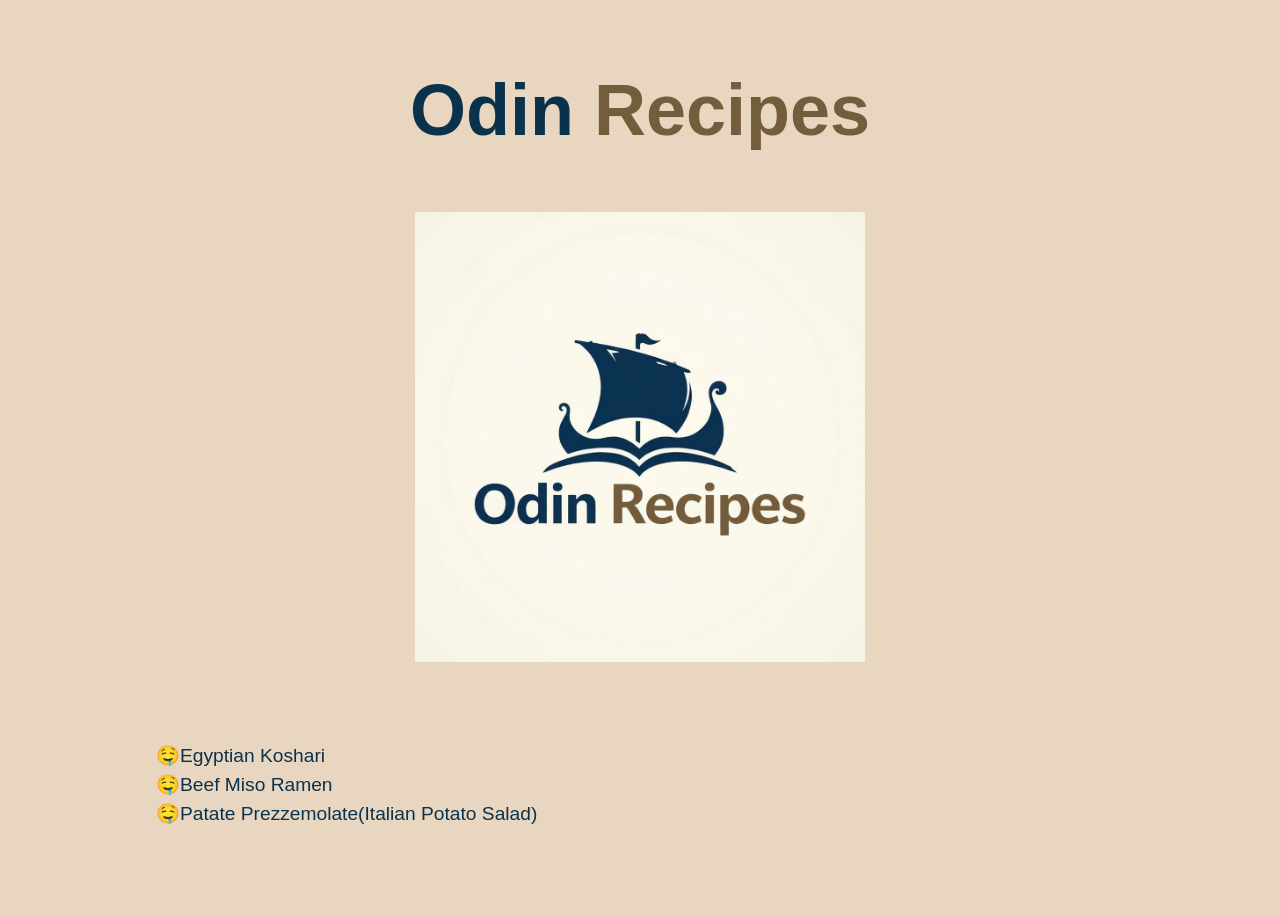
<file: index.html>
<!Doctype html> 
<html>
    <meta charset="UTF-8">
    <head>
        <title>Odin Project</title>
        <link href="./style.css" rel="stylesheet">
    </head>
    <body>
        <div class="wrapper">
            <header></header>
            <main>
                <h1><span class="odin-blue">Odin</span> <span class="recipes-gold">Recipes</span></h1>
                <div class="dish-pic">
                    <img src="./images/odinrecipes-logo.png" alt="Odin Recipes Logo" width="450">
                </div>
            <section>
                <div class="dish-recipes">
                    <ul>
                        <li><a href="recipes/Egyptian-Koshari.html" target="_blank">Egyptian Koshari</a></li>
                        <li><a href="../Odin-recipes/recipes/Beef-Miso-Ramen.html" target="_blank">Beef Miso Ramen</a></li>
                        <li><a href="../Odin-recipes/recipes/Italian-Potato-Salad.html" target="_blank">Patate Prezzemolate(Italian Potato Salad)</a></li>
                    </ul>
                </div>
            </section>
            </main>
        </div>
    </body>
</html>
</file>
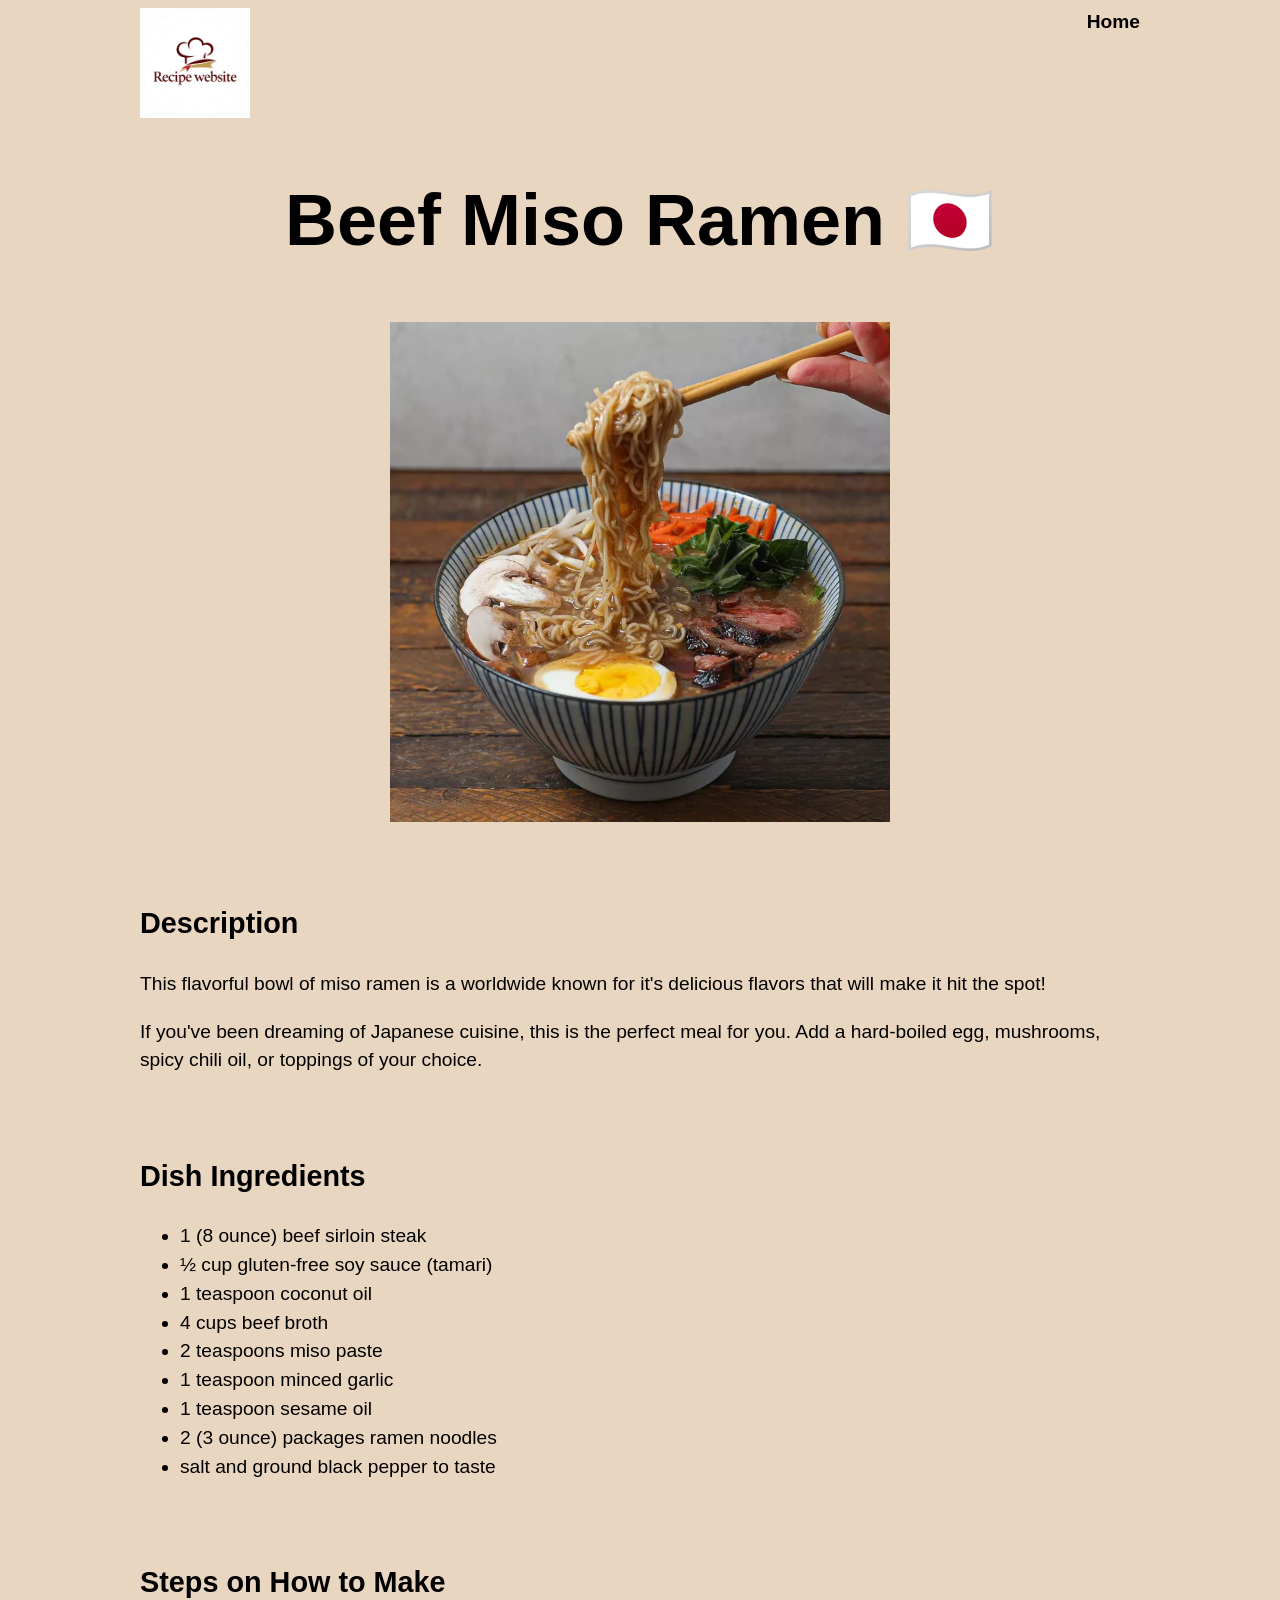
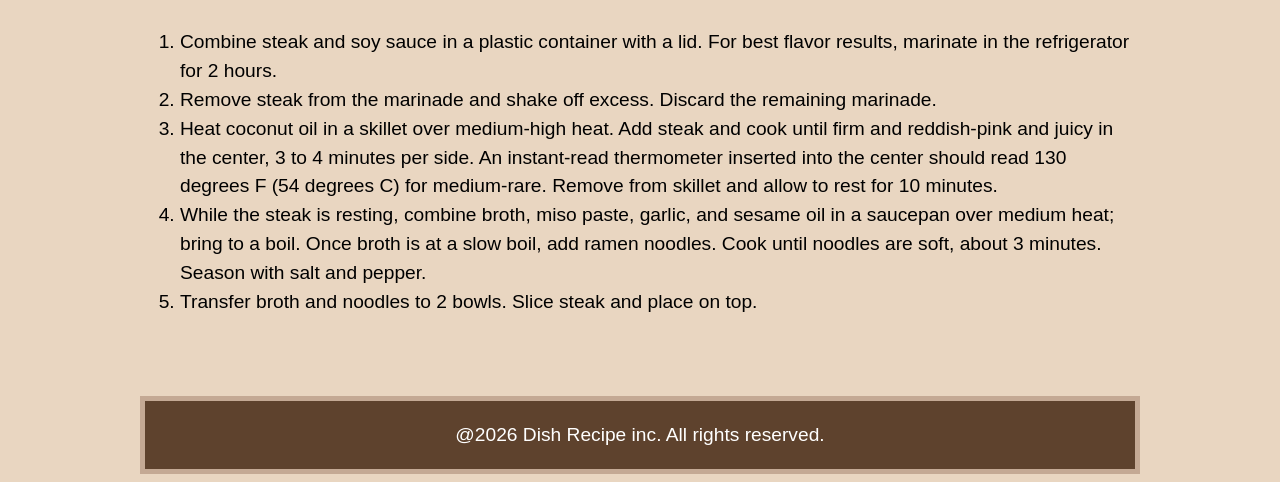
<file: recipes/Beef-Miso-Ramen.html>
<!Doctype html>
<html>
    <head>
        <title>Beef Miso Ramen Dish</title>
        <link rel="stylesheet" href="../style.css">
    </head>
    <body>
        <div class="wrapper">
            <header>
                <img src="../images/Logo.png" alt="website logo" width="110">
                <nav class="primary-navigation">
                        <ul>
                            <li><a href="../index.html">Home</a></li>
                        </ul>
            </header>
            <main>
                <h1>Beef Miso Ramen &#127471;&#127477;</h1>
                <div class="dish-pic">
                    <img src="../images/BeefMisoRamen.jpg" alt="A picture of Beef Miso Ramen Dish" width="500">
                </div>
                <section>
                    <h2>Description</h2>
                    <p>This flavorful bowl of miso ramen is a worldwide known for it's delicious flavors that will make it hit the spot!</p>
                    <p>If you've been dreaming of Japanese cuisine, this is the perfect meal for you. Add a hard-boiled egg, mushrooms, spicy chili oil, or toppings of your choice.</p>
                </section>
                <section>
                    <h2>Dish Ingredients</h2>
                    <ul>
                        <li>1 (8 ounce) beef sirloin steak</li>
                        <li>½ cup gluten-free soy sauce (tamari)</li>
                        <li>1 teaspoon coconut oil</li>
                        <li>4 cups beef broth</li>
                        <li>2 teaspoons miso paste</li>
                        <li>1 teaspoon minced garlic</li>
                        <li>1 teaspoon sesame oil</li>
                        <li>2 (3 ounce) packages ramen noodles</li>
                        <li>salt and ground black pepper to taste</li>
                    </ul>
                </section>
                <section>
                    <h2>Steps on How to Make</h2>
                    <ol>
                        <li>Combine steak and soy sauce in a plastic container with a lid. For best flavor results, marinate in the refrigerator for 2 hours.</li>
                        <li>Remove steak from the marinade and shake off excess. Discard the remaining marinade.</li>
                        <li>Heat coconut oil in a skillet over medium-high heat. Add steak and cook until firm and reddish-pink and juicy in the center, 3 to 4 minutes per side. An instant-read thermometer inserted into the center should read 130 degrees F (54 degrees C) for medium-rare. Remove from skillet and allow to rest for 10 minutes.</li>
                        <li>While the steak is resting, combine broth, miso paste, garlic, and sesame oil in a saucepan over medium heat; bring to a boil. Once broth is at a slow boil, add ramen noodles. Cook until noodles are soft, about 3 minutes. Season with salt and pepper.</li>
                        <li>Transfer broth and noodles to 2 bowls. Slice steak and place on top.</li>
                    </ol>
                </section>
            </main>
            <footer>
                <p>@2026 Dish Recipe inc. All rights reserved.</p>
            </footer>
        </div>
    </body>
</html>
</file>
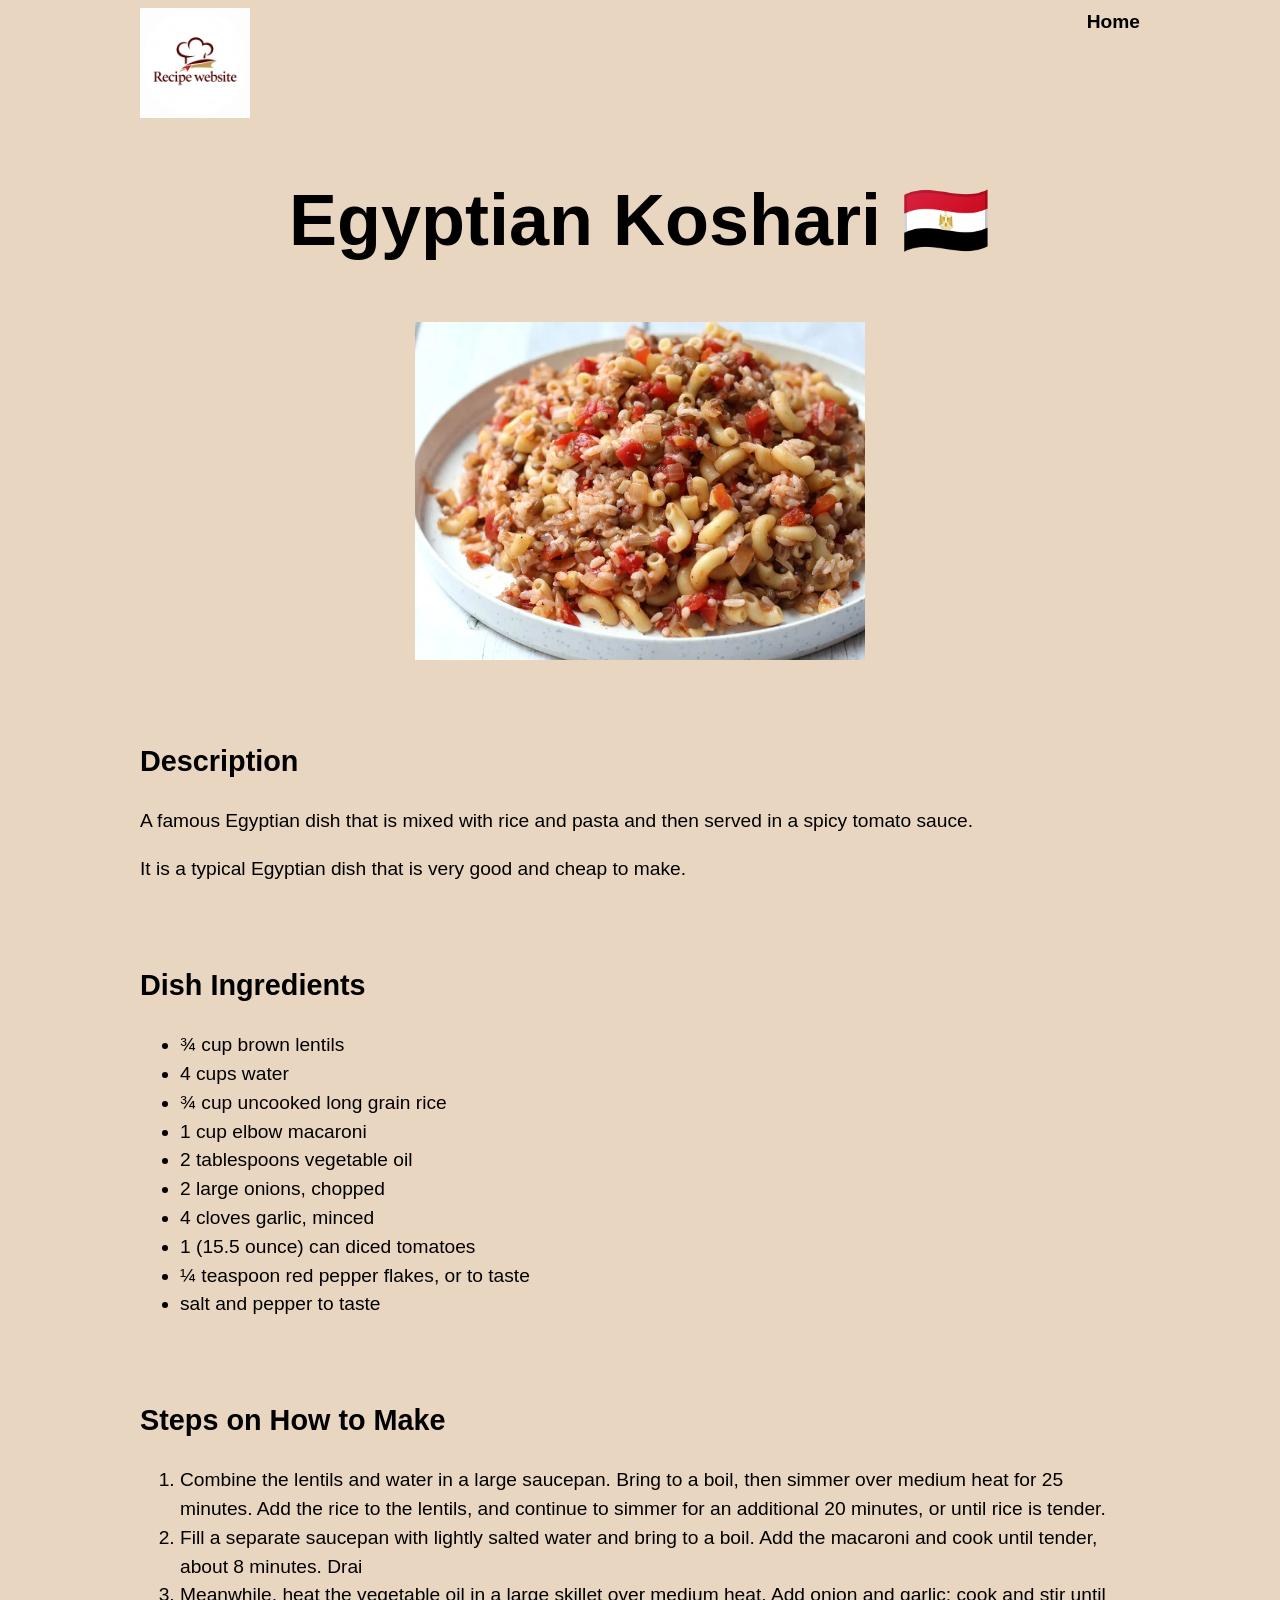
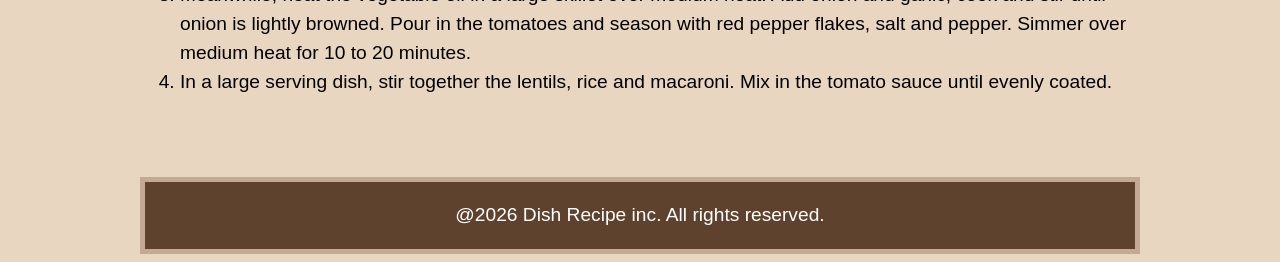
<file: recipes/Egyptian-Koshari.html>
<!Doctype html> 
<html>
        <head>
            <title>Odin Poject</title>
            <a href="Odin-Recipes/index.html" target="_blank"></a>
            <link rel="stylesheet" href="../style.css">
        </head>

    <body>
        <div class="wrapper">
            <header>
                <img src="../images/Logo.png" alt="website logo" width="110">
                <nav class="primary-navigation">
                    <ul>
                        <li><a href="../index.html">Home</a></li>
                    </ul>
                </nav>
            </header>
            
            <main>
                 <h1>Egyptian Koshari 🇪🇬</h1>

                <div class="dish-pic">
                    <img src="../images/Egyptian-Koshari.jpg" alt="Egyptian rice and noodle dish with bell peppers" width="450">
                </div>
            <section>
                <h2>Description</h2>
                <p>A famous Egyptian dish that is mixed with rice and pasta and then served in a spicy tomato sauce.</p>
                <p>It is a typical Egyptian dish that is very good and cheap to make.</p>
            </section>
            <section>
                <h2>Dish Ingredients</h2>
                <ul>
                    <li>¾ cup brown lentils</li>
                    <li>4 cups water</li>
                    <li>¾ cup uncooked long grain rice</li>
                    <li>1 cup elbow macaroni</li>
                    <li>2 tablespoons vegetable oil</li>
                    <li>2 large onions, chopped</li>
                    <li>4 cloves garlic, minced</li>
                    <li>1 (15.5 ounce) can diced tomatoes</li>
                    <li>¼ teaspoon red pepper flakes, or to taste</li>
                    <li>salt and pepper to taste</li>
                </ul>
            </section>
            <section>
                <h2>Steps on How to Make</h2>
                <ol>
                    <li>Combine the lentils and water in a large saucepan. Bring to a boil, then simmer over medium heat for 25 minutes. Add the rice to the lentils, and continue to simmer for an additional 20 minutes, or until rice is tender.</li>
                    <li>Fill a separate saucepan with lightly salted water and bring to a boil. Add the macaroni and cook until tender, about 8 minutes. Drai</li>
                    <li>Meanwhile, heat the vegetable oil in a large skillet over medium heat. Add onion and garlic; cook and stir until onion is lightly browned. Pour in the tomatoes and season with red pepper flakes, salt and pepper. Simmer over medium heat for 10 to 20 minutes.</li>
                    <li>In a large serving dish, stir together the lentils, rice and macaroni. Mix in the tomato sauce until evenly coated.</li>
                </ol>
            </section>
            </main>
            <footer>
                <p>@2026 Dish Recipe inc. All rights reserved.</p>
            </footer>
        </div>
    </body>
</html>
</file>
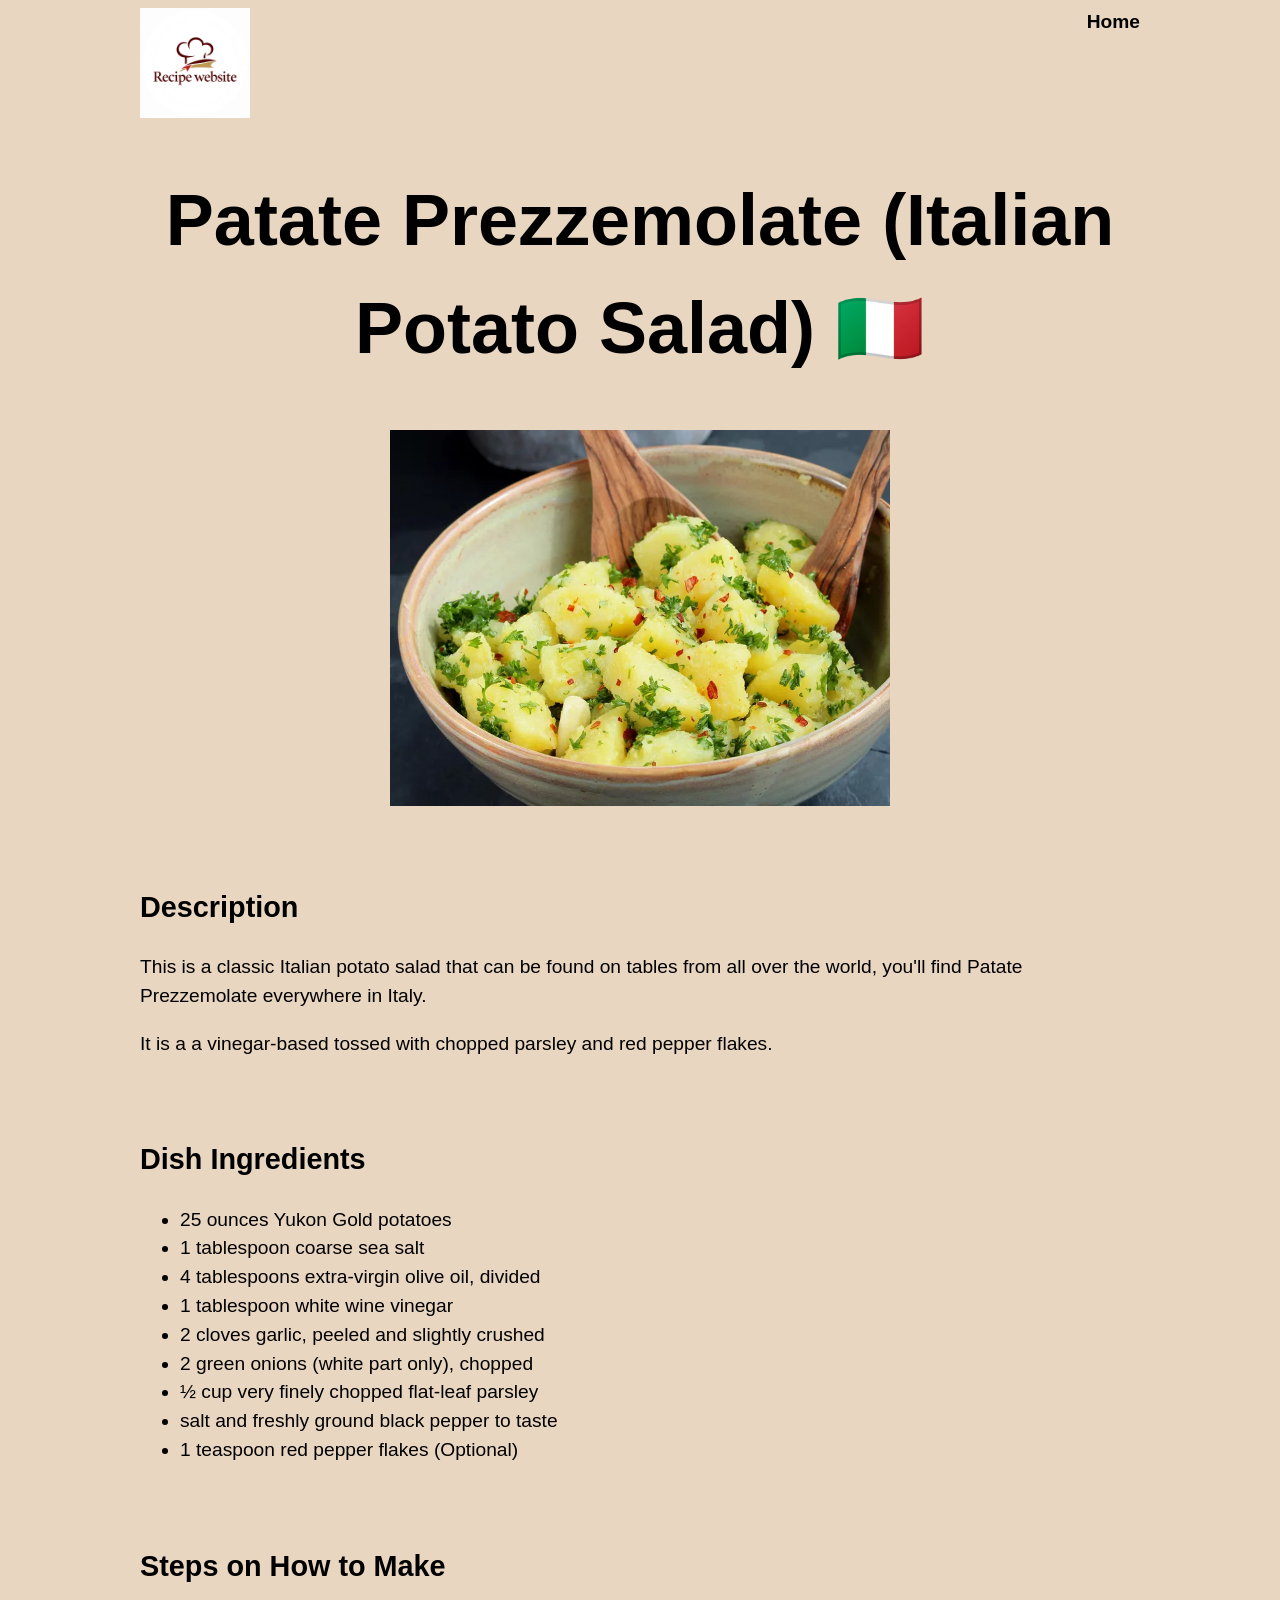
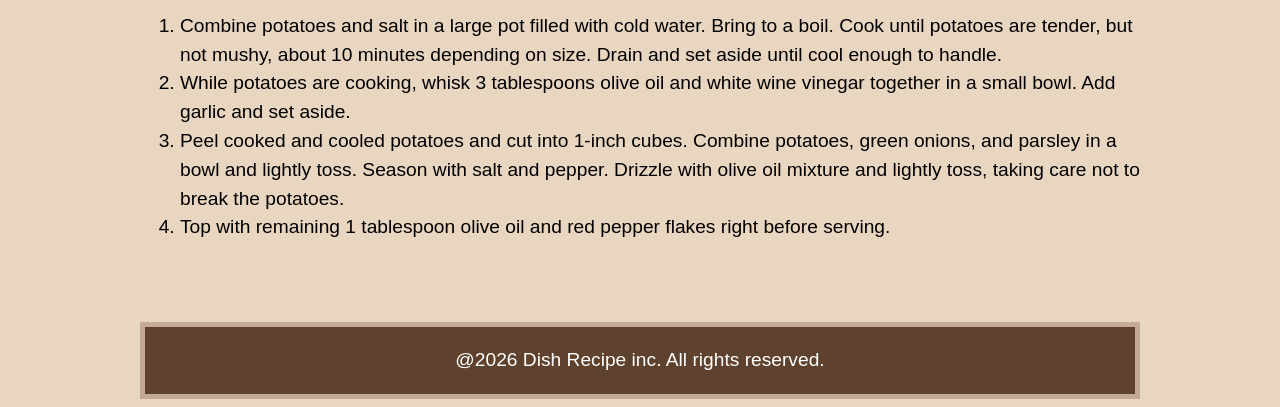
<file: recipes/Italian-Potato-Salad.html>
<!Doctype html>
<html>
    <head>
        <title>Italian Potato Salad</title>
        <link rel="stylesheet" href="../style.css">
    </head>
    <body>
        <div class="wrapper">
            <header>
                <img src="../images/Logo.png" alt="website logo" width="110">
                <nav class="primary-navigation">
                        <ul>
                            <li><a href="../index.html">Home</a></li>
                        </ul>
            </header>
            <main>
                <h1>Patate Prezzemolate (Italian Potato Salad) &#x1F1EE;&#x1F1F9;</h1>  
                <div class="dish-pic">  
                    <img src="../images/Patate Prezzemolate (Italian Potato Salad).jpg"  alt="A vinegar-based Italian Potato Salad (Patate Prezzemolate)" width="500">   
                </div>
                <section>
                    <h2>Description</h2>
                    <p>This is a classic Italian potato salad that can be found on tables from all over the world, you'll find Patate Prezzemolate everywhere in Italy.</p>
                    <p>It is a a vinegar-based tossed with chopped parsley and red pepper flakes.</p>
                </section>
                <section>
                    <h2>Dish Ingredients</h2>
                    <ul>
                        <li>25 ounces Yukon Gold potatoes</li>
                        <li>1 tablespoon coarse sea salt</li>
                        <li>4 tablespoons extra-virgin olive oil, divided</li>
                        <li>1 tablespoon white wine vinegar</li>
                        <li>2 cloves garlic, peeled and slightly crushed</li>
                        <li>2 green onions (white part only), chopped</li>
                        <li>½ cup very finely chopped flat-leaf parsley</li>
                        <li>salt and freshly ground black pepper to taste</li>
                        <li>1 teaspoon red pepper flakes (Optional)</li>
                    </ul>
                </section>
                <section>
                    <h2>Steps on How to Make</h2>
                    <ol>
                        <li>Combine potatoes and salt in a large pot filled with cold water. Bring to a boil. Cook until potatoes are tender, but not mushy, about 10 minutes depending on size. Drain and set aside until cool enough to handle.</li>
                        <li>While potatoes are cooking, whisk 3 tablespoons olive oil and white wine vinegar together in a small bowl. Add garlic and set aside.</li>
                        <li>Peel cooked and cooled potatoes and cut into 1-inch cubes. Combine potatoes, green onions, and parsley in a bowl and lightly toss. Season with salt and pepper. Drizzle with olive oil mixture and lightly toss, taking care not to break the potatoes.</li>
                        <li>Top with remaining 1 tablespoon olive oil and red pepper flakes right before serving.</li>
                    </ol>
                </section>
            </main>
            <footer>
                <p>@2026 Dish Recipe inc. All rights reserved.</p>
            </footer>
        </div>
    </body>
</html>
</file>
<file: style.css>
* {
    box-sizing: border-box;
}

body {
    font-family: sans-serif;
    font-size: 1.2rem;
    line-height: 1.5;
    min-height: 100vh;
    background-color: rgb(233, 214, 193);
}

.wrapper {
    max-inline-size: 1000px;
    margin-inline: auto;
}

header {
    display: flex;
    justify-content: space-between;
    text-align: center;
}

.primary-navigation {
    display: flex;
}

.primary-navigation ul {
    list-style: none;
    display: flex;
    margin: 0;
    padding: 0;
}

.primary-navigation a {
    color: black;
    font-weight: bold;
    text-decoration: none;

} 
.primary-navigation a:hover,
.primary-navigation a:focus-visible {
    color: #cf4610;
}


h1 {
    font-family: Verdana, Geneva, Tahoma, sans-serif;
    font-size: 4.5rem;
    text-align: center;
}

.odin-blue {
    color: #0B324B;
}

.recipes-gold {
    color: #745D3D;
}

.dish-pic img {
    display: block;
    margin: 0 auto;
}


.dish-recipes a {
    font-family: Verdana, Geneva, Tahoma, sans-serif;
    text-decoration: none;
    color: #0B324B;
}

.dish-recipes a:hover,
.dish-recipes a:focus-visible {
    color: #916528;
}

.dish-recipes li {
    list-style: '🤤';
}

section {
    margin-block: 80px;
}

footer {
    background-color: #5e422d;
    color: white;
    border: #c4a994 solid 5px;
    text-align: center;
}
</file>
